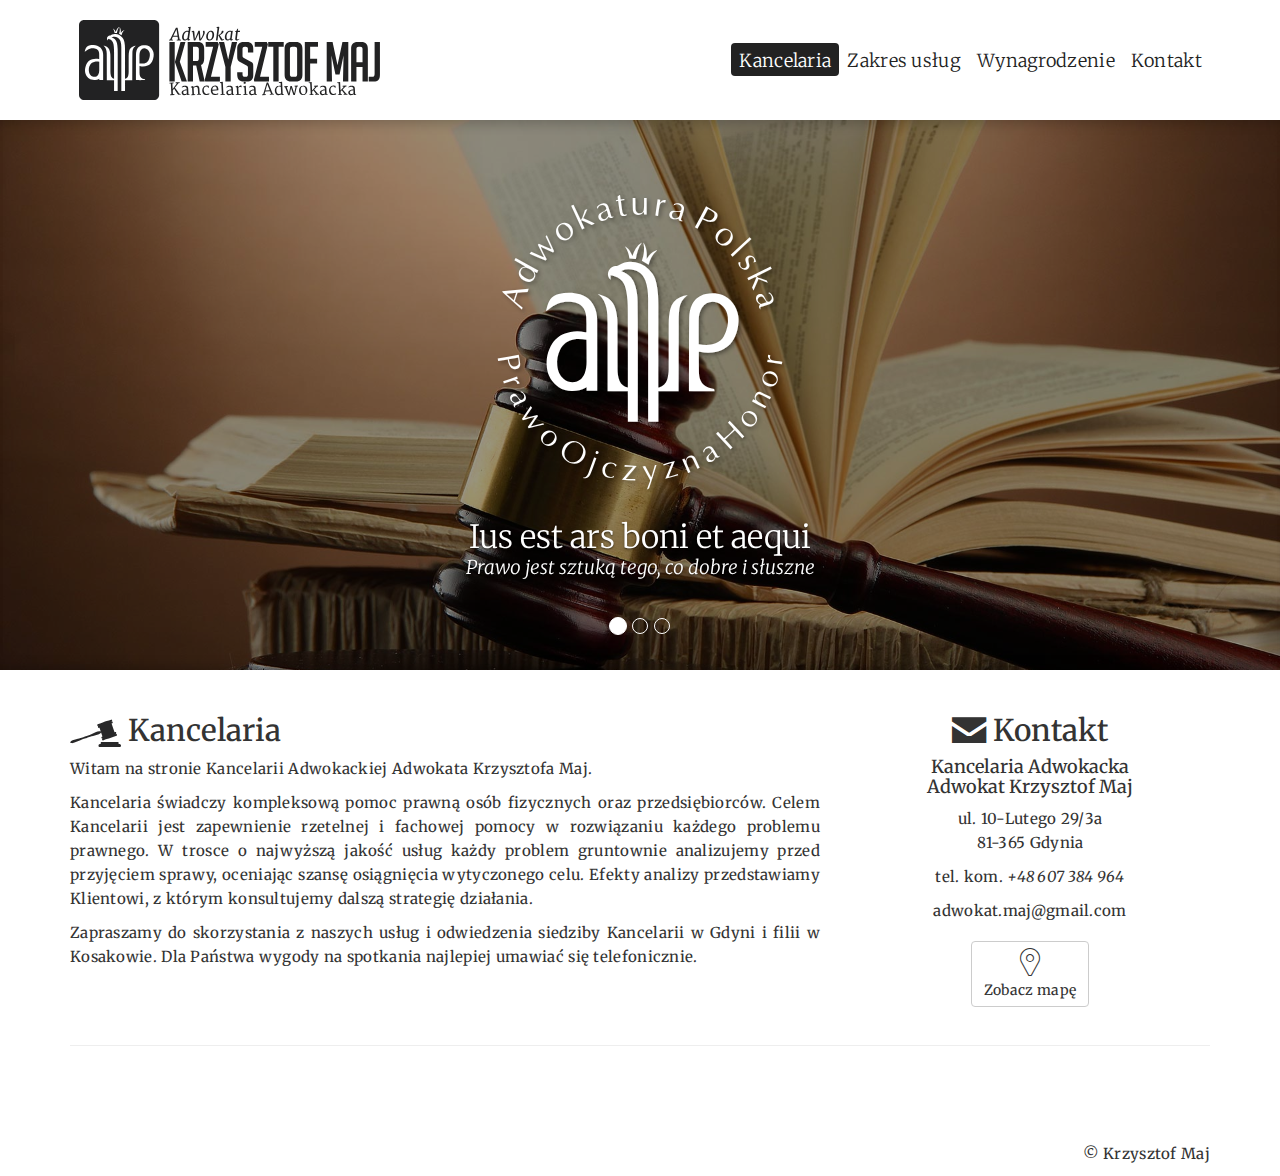
<file: index.html>
<!DOCTYPE html>
<html lang="en">
<head>
    <title>Adwokat Krzysztof Maj - Profesjonalna Pomoc Prawna</title>
	<link rel="stylesheet" href="//maxcdn.bootstrapcdn.com/bootstrap/3.3.5/css/bootstrap.min.css">
	<link rel="stylesheet" href="//fonts.googleapis.com/css?family=Merriweather:400,400italic,300italic,300,700,700italic" type="text/css">
	<link rel="stylesheet" href="/style/style.min.css">
	<link rel="stylesheet" href="/fonts/black-tie/css/black-tie.min.css" />
	<!--[if lt IE 9]>
	  <script src="//oss.maxcdn.com/html5shiv/3.7.2/html5shiv.min.js"></script>
	  <script src="//oss.maxcdn.com/respond/1.4.2/respond.min.js"></script>
	<![endif]-->
</head>

<body>
	<div class="container container-navbar">
		<nav class="navbar navbar-default">
			<div class="navbar-header">
				<button type="button" class="navbar-toggle collapsed" data-toggle="collapse" data-target="#bs-example-navbar-collapse-1">
					<span class="sr-only">Toggle navigation</span>
					<span class="icon-bar"></span>
					<span class="icon-bar"></span>
					<span class="icon-bar"></span>
				</button>
				<a class="navbar-brand" href="/">
					<img src="/images/logo.svg" alt="Kancelaria Adwokacka Adwokat Krzysztof Maj"/>
				</a>
			</div>

			<div class="collapse navbar-collapse" id="bs-example-navbar-collapse-1">
				<ul class="nav navbar-nav navbar-right">
					<li class="active"><a href="/">Kancelaria</a></li>
					<li><a href="/uslugi/">Zakres usług</a></li>
					<li><a href="/wynagrodzenie/">Wynagrodzenie</a></li>
					<li><a href="/kontakt/">Kontakt</a></li>
				</ul>
			</div>
		</nav>
	</div>

	<div id="carousel" class="carousel slide carousel-fade" data-ride="carousel">
		<ol class="carousel-indicators">
			<li data-target="#carousel" data-slide-to="0" class="active"></li>
			<li data-target="#carousel" data-slide-to="1"></li>
			<li data-target="#carousel" data-slide-to="2"></li>
		</ol>

		<div class="carousel-inner" role="listbox">
			<div id="carousel-item-01" class="item active">
				<div class="image"></div>
			</div>
			<div id="carousel-item-02" class="item">
				<div class="image"></div>
			</div>
			<div id="carousel-item-03" class="item">
				<div class="image"></div>
			</div>
			<div class="carousel-caption">
				<img class="carousel-overlay" src="/images/adwokatura-polska.svg" alt="Adwokatura Polska. Prawo, Ojczyzna, Honor" />
				Ius est ars boni et aequi<br />
				<em>Prawo jest sztuką tego, co dobre i słuszne</em>
			</div>
		</div>
	</div>

	<div class="container">
		<div class="row">
	<div class="col-sm-8 text-justify">
		<h2><img src="/images/law.svg" class="icon-inline" /> Kancelaria</h2>
		<p>
			Witam na stronie Kancelarii Adwokackiej Adwokata Krzysztofa Maj.
		</p>
		<p>
			Kancelaria świadczy kompleksową pomoc prawną osób fizycznych oraz przedsiębiorców.
			Celem Kancelarii jest zapewnienie rzetelnej i fachowej pomocy w rozwiązaniu każdego problemu prawnego.
			W trosce o najwyższą jakość usług każdy problem gruntownie analizujemy przed przyjęciem sprawy,
			oceniając szansę osiągnięcia wytyczonego celu. Efekty analizy przedstawiamy Klientowi,
			z którym konsultujemy dalszą strategię działania.
		</p>
		<p>
			Zapraszamy do skorzystania z naszych usług i odwiedzenia siedziby Kancelarii w Gdyni i filii w Kosakowie.
			Dla Państwa wygody na spotkania najlepiej umawiać się telefonicznie.
		</p>
	</div>
	<div class="col-sm-4 col-sm-offset-0 col-xs-8 col-xs-offset-2 text-center">
		<div itemscope itemtype="http://schema.org/Attorney" itemid="https://adwokatmaj.pl/">
	<h2>
		<span class="bts bt-envelope" aria-hidden="true"></span> Kontakt
	</h2>
	<h4 itemprop="name">
		Kancelaria Adwokacka<br />
		<span itemscope itemprop="founder" itemtype="http://schema.org/Person">
			<span itemprop="honorificPrefix">Adwokat</span>
			<span itemprop="name">Krzysztof Maj</span>
		</span>
	</h4>
	<link itemprop="hasMap" href="https://goo.gl/maps/WXMU29JFyTB2">

	<p itemprop="address" itemscope itemtype="http://schema.org/PostalAddress">

		<span itemprop="streetAddress">ul. 10-Lutego 29/3a</span><br />

		<span itemprop="postalCode">81-365</span>
		<span itemprop="addressLocality">Gdynia</span><br />

		<meta itemprop="addressCountry" content="PL">
		<meta itemprop="addressRegion" content="Pomorskie">
	</p>

	<p>
		tel. kom. <em>
			<span itemprop="telephone">+48 607 384 964</span>
		</em>
	</p>	<p>
		<span class="e-at">adwokat.maj</span><span class="e-dot">gmail</span>com
	</p>

		<p>
			<a class="btn btn-default" href="/kontakt/" role="button">
				<span class="btl bt-2x bt-map-marker break" aria-hidden="true"></span><br />Zobacz mapę
			</a>
		</p>

	<div itemprop="areaServed" itemscope itemtype="http://schema.org/GeoShape">
		<meta itemprop="circle" content="54.519511 18.536473 50000.0" />
	</div>
	<div itemprop="geo" itemscope itemtype="http://schema.org/GeoCoordinates">
		<meta itemprop="latitude" content="54.519511" />
		<meta itemprop="longitude" content="18.536473" />
	</div>
	<div itemprop="potentialAction" itemscope itemtype="http://schema.org/ReserveAction">
		<div itemprop="target" itemscope itemtype="http://schema.org/EntryPoint">
			<meta itemprop="urlTemplate" content="https://adwokatmaj.pl/kontakt" />
			<meta itemprop="inLanguage" content="pl" />
			<meta itemprop="actionPlatform" content="http://schema.org/DesktopWebPlatform" />
			<meta itemprop="actionPlatform" content="http://schema.org/IOSPlatform" />
			<meta itemprop="actionPlatform" content="http://schema.org/AndroidPlatform" />
		</div>
		<div itemprop="result" itemscope itemtype="http://schema.org/Reservation">
			<meta itemprop="name" content="Kontakt" />
		</div>
	</div>
	<time itemprop="openingHours" datetime="Mo,Tu,We,Th,Fr 08:00-16:00"></time>
	<meta itemprop="image" content="https://adwokatmaj.pl/images/logo.svg">
	<meta itemprop="url" content="https://adwokatmaj.pl/">
</div>

	</div>
</div>

			<hr>
			<footer>
				<p>&copy; Krzysztof Maj</p>
			</footer>
	</div>

	

	<script src="//code.jquery.com/jquery-1.11.3.min.js"></script>
	<script src="//maxcdn.bootstrapcdn.com/bootstrap/3.3.5/js/bootstrap.min.js"></script>
	<script type="text/javascript">
		var images = new Array()
		function preload()
		{
			for (i = 0; i < preload.arguments.length; i++)
			{
				images[i] = new Image()
				images[i].src = preload.arguments[i]
			}
		}
		preload(
			"/images/carousel01.jpg",
			"/images/carousel02.jpg",
			"/images/carousel03.jpg");
	</script>
	
</body>
</html>
</file>
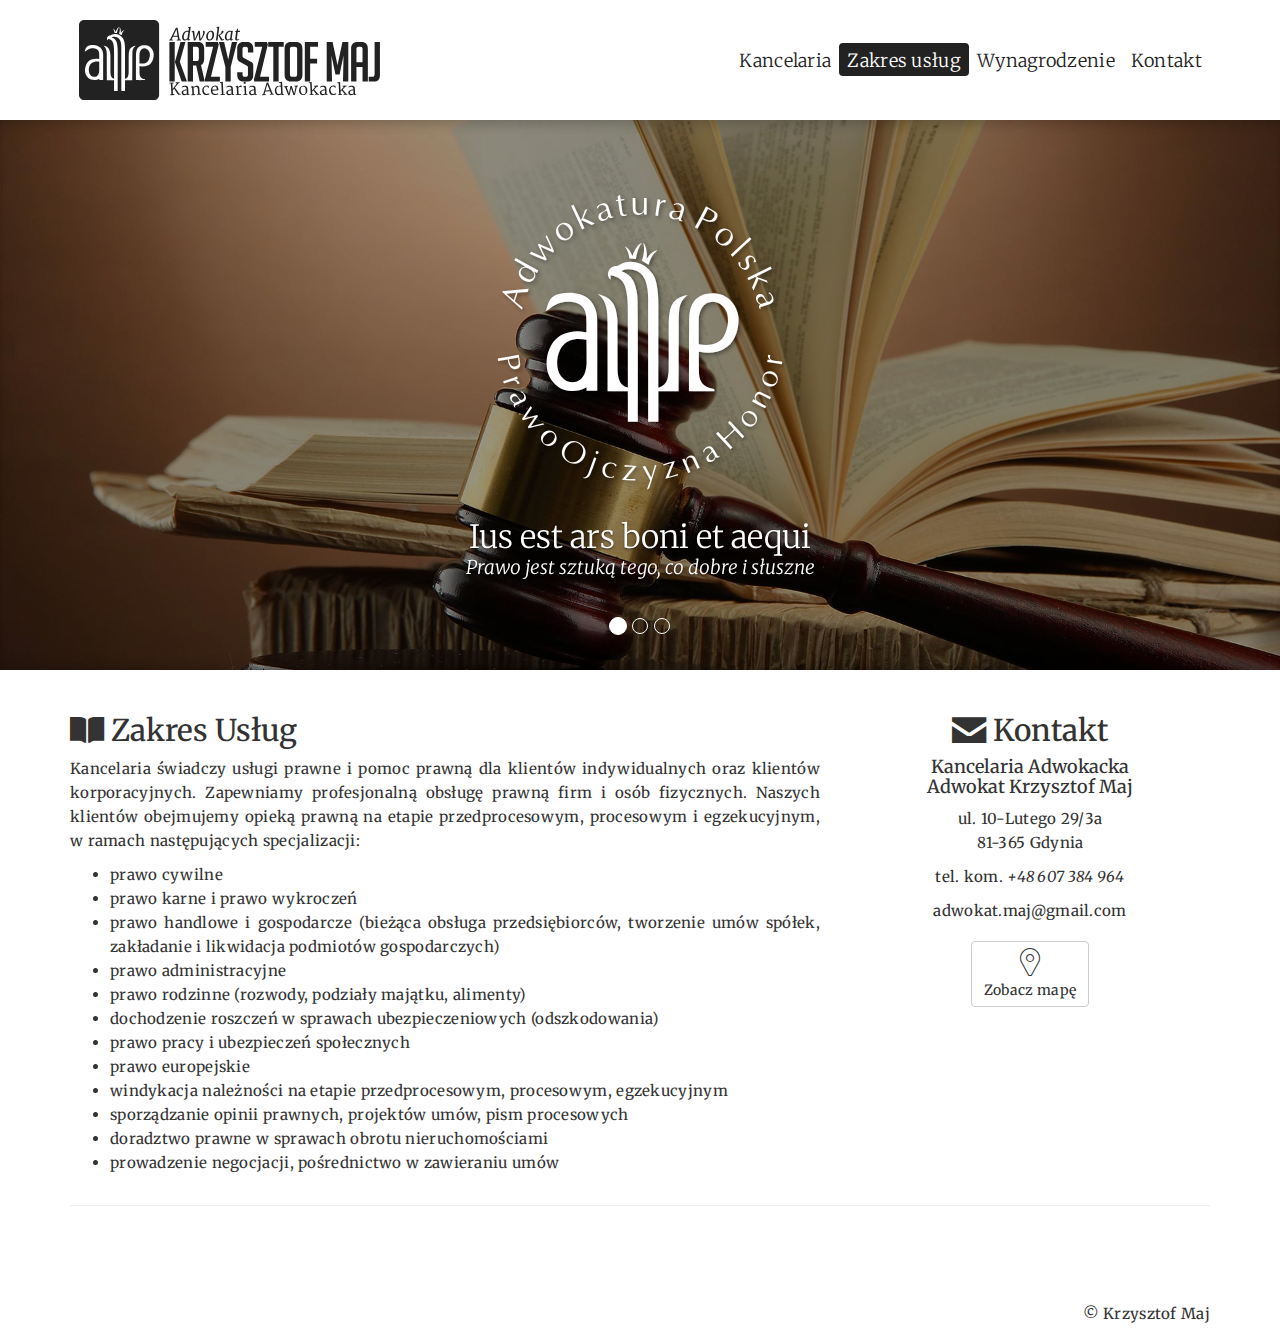
<file: uslugi/index.html>
<!DOCTYPE html>
<html lang="en">
<head>
    <title>Zakres Us&#x142;ug</title>
	<link rel="stylesheet" href="//maxcdn.bootstrapcdn.com/bootstrap/3.3.5/css/bootstrap.min.css">
	<link rel="stylesheet" href="//fonts.googleapis.com/css?family=Merriweather:400,400italic,300italic,300,700,700italic" type="text/css">
	<link rel="stylesheet" href="/style/style.min.css">
	<link rel="stylesheet" href="/fonts/black-tie/css/black-tie.min.css" />
	<!--[if lt IE 9]>
	  <script src="//oss.maxcdn.com/html5shiv/3.7.2/html5shiv.min.js"></script>
	  <script src="//oss.maxcdn.com/respond/1.4.2/respond.min.js"></script>
	<![endif]-->
</head>

<body>
	<div class="container container-navbar">
		<nav class="navbar navbar-default">
			<div class="navbar-header">
				<button type="button" class="navbar-toggle collapsed" data-toggle="collapse" data-target="#bs-example-navbar-collapse-1">
					<span class="sr-only">Toggle navigation</span>
					<span class="icon-bar"></span>
					<span class="icon-bar"></span>
					<span class="icon-bar"></span>
				</button>
				<a class="navbar-brand" href="/">
					<img src="/images/logo.svg" alt="Kancelaria Adwokacka Adwokat Krzysztof Maj"/>
				</a>
			</div>

			<div class="collapse navbar-collapse" id="bs-example-navbar-collapse-1">
				<ul class="nav navbar-nav navbar-right">
					<li><a href="/">Kancelaria</a></li>
					<li class="active"><a href="/uslugi/">Zakres usług</a></li>
					<li><a href="/wynagrodzenie/">Wynagrodzenie</a></li>
					<li><a href="/kontakt/">Kontakt</a></li>
				</ul>
			</div>
		</nav>
	</div>

	<div id="carousel" class="carousel slide carousel-fade" data-ride="carousel">
		<ol class="carousel-indicators">
			<li data-target="#carousel" data-slide-to="0" class="active"></li>
			<li data-target="#carousel" data-slide-to="1"></li>
			<li data-target="#carousel" data-slide-to="2"></li>
		</ol>

		<div class="carousel-inner" role="listbox">
			<div id="carousel-item-01" class="item active">
				<div class="image"></div>
			</div>
			<div id="carousel-item-02" class="item">
				<div class="image"></div>
			</div>
			<div id="carousel-item-03" class="item">
				<div class="image"></div>
			</div>
			<div class="carousel-caption">
				<img class="carousel-overlay" src="/images/adwokatura-polska.svg" alt="Adwokatura Polska. Prawo, Ojczyzna, Honor" />
				Ius est ars boni et aequi<br />
				<em>Prawo jest sztuką tego, co dobre i słuszne</em>
			</div>
		</div>
	</div>

	<div class="container">
		
<div class="row">
	<div class="col-sm-8 text-justify">
		<h2><span class="bts bt-book-open" aria-hidden="true"></span> Zakres Usług</h2>
		<p>
			Kancelaria świadczy usługi prawne i pomoc prawną dla klientów indywidualnych oraz klientów korporacyjnych.
			Zapewniamy profesjonalną obsługę prawną firm i osób fizycznych. Naszych klientów obejmujemy opieką prawną
			na etapie przedprocesowym, procesowym i egzekucyjnym, w ramach następujących specjalizacji:
		</p>
		<p>
			<ul>
				<li>prawo cywilne</li>
				<li>prawo karne i prawo wykroczeń</li>
				<li>prawo handlowe i gospodarcze (bieżąca obsługa przedsiębiorców, tworzenie umów spółek, zakładanie i likwidacja podmiotów gospodarczych)</li>
				<li>prawo administracyjne</li>
				<li>prawo rodzinne (rozwody, podziały majątku, alimenty)</li>
				<li>dochodzenie roszczeń w sprawach ubezpieczeniowych (odszkodowania)</li>
				<li>prawo pracy i ubezpieczeń społecznych</li>
				<li>prawo europejskie</li>
				<li>windykacja należności na etapie przedprocesowym, procesowym, egzekucyjnym</li>
				<li>sporządzanie opinii prawnych, projektów umów, pism procesowych</li>
				<li>doradztwo prawne w sprawach obrotu nieruchomościami</li>
				<li>prowadzenie negocjacji, pośrednictwo w zawieraniu umów</li>
			</ul>
		</p>
	</div>
	<div class="col-sm-4 col-sm-offset-0 col-xs-8 col-xs-offset-2 text-center">
		<div itemscope itemtype="http://schema.org/Attorney" itemid="https://adwokatmaj.pl/">
	<h2>
		<span class="bts bt-envelope" aria-hidden="true"></span> Kontakt
	</h2>
	<h4 itemprop="name">
		Kancelaria Adwokacka<br />
		<span itemscope itemprop="founder" itemtype="http://schema.org/Person">
			<span itemprop="honorificPrefix">Adwokat</span>
			<span itemprop="name">Krzysztof Maj</span>
		</span>
	</h4>
	<link itemprop="hasMap" href="https://goo.gl/maps/WXMU29JFyTB2">

	<p itemprop="address" itemscope itemtype="http://schema.org/PostalAddress">

		<span itemprop="streetAddress">ul. 10-Lutego 29/3a</span><br />

		<span itemprop="postalCode">81-365</span>
		<span itemprop="addressLocality">Gdynia</span><br />

		<meta itemprop="addressCountry" content="PL">
		<meta itemprop="addressRegion" content="Pomorskie">
	</p>

	<p>
		tel. kom. <em>
			<span itemprop="telephone">+48 607 384 964</span>
		</em>
	</p>	<p>
		<span class="e-at">adwokat.maj</span><span class="e-dot">gmail</span>com
	</p>

		<p>
			<a class="btn btn-default" href="/kontakt/" role="button">
				<span class="btl bt-2x bt-map-marker break" aria-hidden="true"></span><br />Zobacz mapę
			</a>
		</p>

	<div itemprop="areaServed" itemscope itemtype="http://schema.org/GeoShape">
		<meta itemprop="circle" content="54.519511 18.536473 50000.0" />
	</div>
	<div itemprop="geo" itemscope itemtype="http://schema.org/GeoCoordinates">
		<meta itemprop="latitude" content="54.519511" />
		<meta itemprop="longitude" content="18.536473" />
	</div>
	<div itemprop="potentialAction" itemscope itemtype="http://schema.org/ReserveAction">
		<div itemprop="target" itemscope itemtype="http://schema.org/EntryPoint">
			<meta itemprop="urlTemplate" content="https://adwokatmaj.pl/kontakt" />
			<meta itemprop="inLanguage" content="pl" />
			<meta itemprop="actionPlatform" content="http://schema.org/DesktopWebPlatform" />
			<meta itemprop="actionPlatform" content="http://schema.org/IOSPlatform" />
			<meta itemprop="actionPlatform" content="http://schema.org/AndroidPlatform" />
		</div>
		<div itemprop="result" itemscope itemtype="http://schema.org/Reservation">
			<meta itemprop="name" content="Kontakt" />
		</div>
	</div>
	<time itemprop="openingHours" datetime="Mo,Tu,We,Th,Fr 08:00-16:00"></time>
	<meta itemprop="image" content="https://adwokatmaj.pl/images/logo.svg">
	<meta itemprop="url" content="https://adwokatmaj.pl/">
</div>

	</div>
</div>

			<hr>
			<footer>
				<p>&copy; Krzysztof Maj</p>
			</footer>
	</div>

	

	<script src="//code.jquery.com/jquery-1.11.3.min.js"></script>
	<script src="//maxcdn.bootstrapcdn.com/bootstrap/3.3.5/js/bootstrap.min.js"></script>
	<script type="text/javascript">
		var images = new Array()
		function preload()
		{
			for (i = 0; i < preload.arguments.length; i++)
			{
				images[i] = new Image()
				images[i].src = preload.arguments[i]
			}
		}
		preload(
			"/images/carousel01.jpg",
			"/images/carousel02.jpg",
			"/images/carousel03.jpg");
	</script>
	
</body>
</html>
</file>
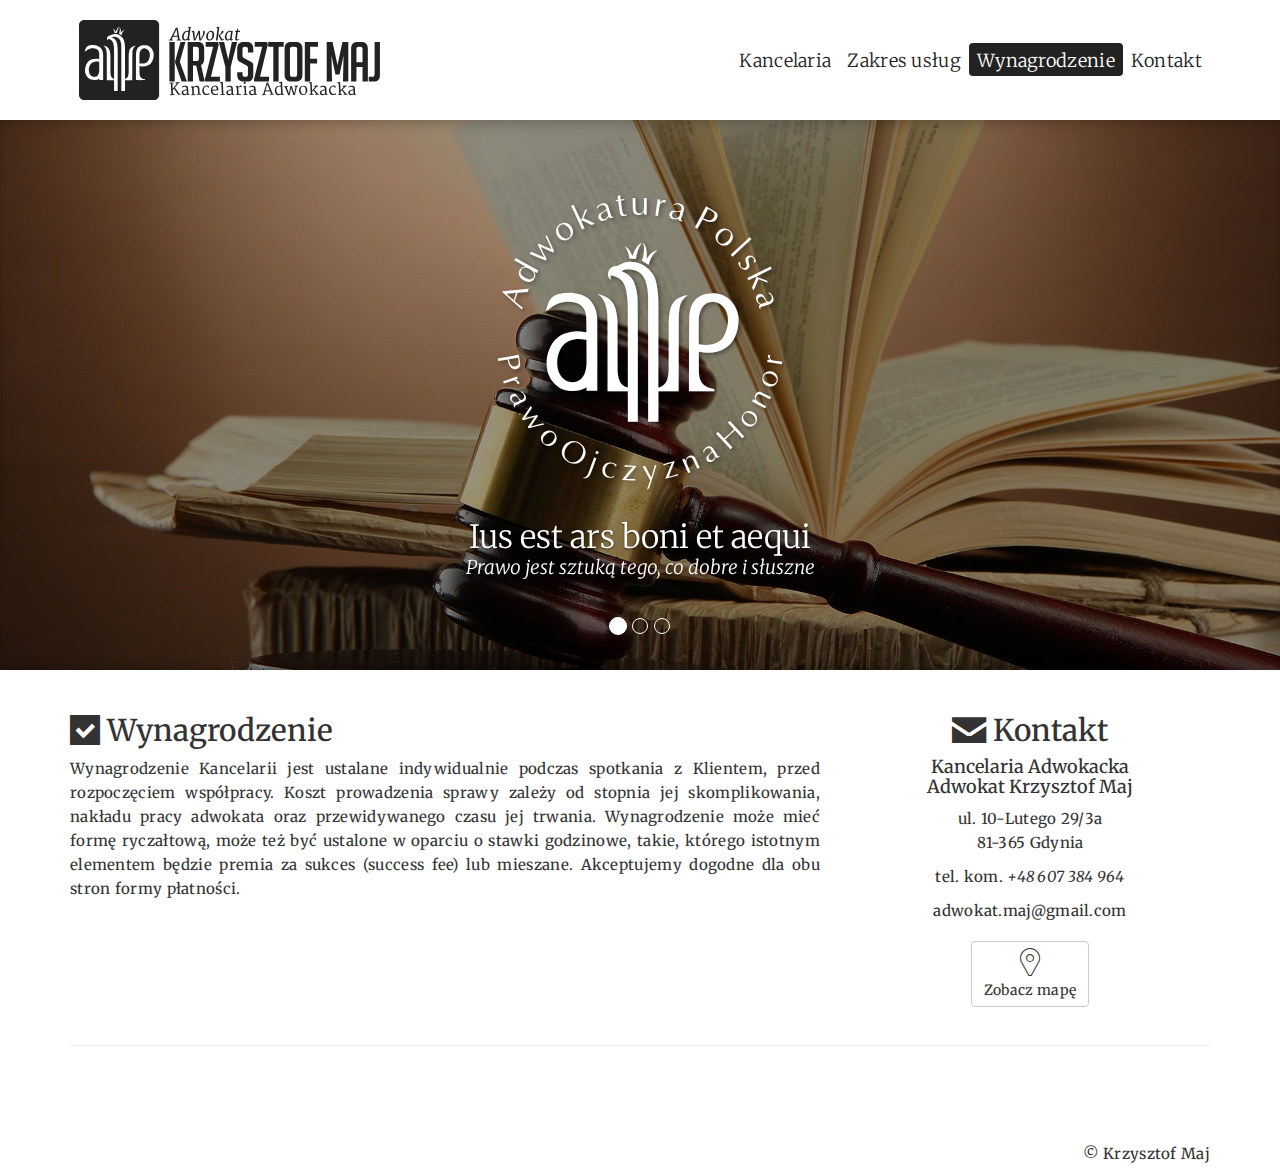
<file: wynagrodzenie/index.html>
<!DOCTYPE html>
<html lang="en">
<head>
    <title>Wynagrodzenie</title>
	<link rel="stylesheet" href="//maxcdn.bootstrapcdn.com/bootstrap/3.3.5/css/bootstrap.min.css">
	<link rel="stylesheet" href="//fonts.googleapis.com/css?family=Merriweather:400,400italic,300italic,300,700,700italic" type="text/css">
	<link rel="stylesheet" href="/style/style.min.css">
	<link rel="stylesheet" href="/fonts/black-tie/css/black-tie.min.css" />
	<!--[if lt IE 9]>
	  <script src="//oss.maxcdn.com/html5shiv/3.7.2/html5shiv.min.js"></script>
	  <script src="//oss.maxcdn.com/respond/1.4.2/respond.min.js"></script>
	<![endif]-->
</head>

<body>
	<div class="container container-navbar">
		<nav class="navbar navbar-default">
			<div class="navbar-header">
				<button type="button" class="navbar-toggle collapsed" data-toggle="collapse" data-target="#bs-example-navbar-collapse-1">
					<span class="sr-only">Toggle navigation</span>
					<span class="icon-bar"></span>
					<span class="icon-bar"></span>
					<span class="icon-bar"></span>
				</button>
				<a class="navbar-brand" href="/">
					<img src="/images/logo.svg" alt="Kancelaria Adwokacka Adwokat Krzysztof Maj"/>
				</a>
			</div>

			<div class="collapse navbar-collapse" id="bs-example-navbar-collapse-1">
				<ul class="nav navbar-nav navbar-right">
					<li><a href="/">Kancelaria</a></li>
					<li><a href="/uslugi/">Zakres usług</a></li>
					<li class="active"><a href="/wynagrodzenie/">Wynagrodzenie</a></li>
					<li><a href="/kontakt/">Kontakt</a></li>
				</ul>
			</div>
		</nav>
	</div>

	<div id="carousel" class="carousel slide carousel-fade" data-ride="carousel">
		<ol class="carousel-indicators">
			<li data-target="#carousel" data-slide-to="0" class="active"></li>
			<li data-target="#carousel" data-slide-to="1"></li>
			<li data-target="#carousel" data-slide-to="2"></li>
		</ol>

		<div class="carousel-inner" role="listbox">
			<div id="carousel-item-01" class="item active">
				<div class="image"></div>
			</div>
			<div id="carousel-item-02" class="item">
				<div class="image"></div>
			</div>
			<div id="carousel-item-03" class="item">
				<div class="image"></div>
			</div>
			<div class="carousel-caption">
				<img class="carousel-overlay" src="/images/adwokatura-polska.svg" alt="Adwokatura Polska. Prawo, Ojczyzna, Honor" />
				Ius est ars boni et aequi<br />
				<em>Prawo jest sztuką tego, co dobre i słuszne</em>
			</div>
		</div>
	</div>

	<div class="container">
		<div class="row">
	<div class="col-sm-8 text-justify">
		<h2>
			<span class="bts bt-check-square" aria-hidden="true"></span> Wynagrodzenie
		</h2>
		<p>
			Wynagrodzenie Kancelarii jest ustalane indywidualnie podczas spotkania z Klientem, przed rozpoczęciem współpracy.
			Koszt prowadzenia sprawy zależy od stopnia jej skomplikowania, nakładu pracy adwokata oraz przewidywanego czasu jej trwania.
			Wynagrodzenie może mieć formę ryczałtową, może też być ustalone w oparciu o stawki godzinowe, takie, którego istotnym
			elementem będzie premia za sukces (success fee) lub mieszane. Akceptujemy dogodne dla obu stron formy płatności.
		</p>
	</div>
	<div class="col-sm-4 col-sm-offset-0 col-xs-8 col-xs-offset-2 text-center">
		<div itemscope itemtype="http://schema.org/Attorney" itemid="https://adwokatmaj.pl/">
	<h2>
		<span class="bts bt-envelope" aria-hidden="true"></span> Kontakt
	</h2>
	<h4 itemprop="name">
		Kancelaria Adwokacka<br />
		<span itemscope itemprop="founder" itemtype="http://schema.org/Person">
			<span itemprop="honorificPrefix">Adwokat</span>
			<span itemprop="name">Krzysztof Maj</span>
		</span>
	</h4>
	<link itemprop="hasMap" href="https://goo.gl/maps/WXMU29JFyTB2">

	<p itemprop="address" itemscope itemtype="http://schema.org/PostalAddress">

		<span itemprop="streetAddress">ul. 10-Lutego 29/3a</span><br />

		<span itemprop="postalCode">81-365</span>
		<span itemprop="addressLocality">Gdynia</span><br />

		<meta itemprop="addressCountry" content="PL">
		<meta itemprop="addressRegion" content="Pomorskie">
	</p>

	<p>
		tel. kom. <em>
			<span itemprop="telephone">+48 607 384 964</span>
		</em>
	</p>	<p>
		<span class="e-at">adwokat.maj</span><span class="e-dot">gmail</span>com
	</p>

		<p>
			<a class="btn btn-default" href="/kontakt/" role="button">
				<span class="btl bt-2x bt-map-marker break" aria-hidden="true"></span><br />Zobacz mapę
			</a>
		</p>

	<div itemprop="areaServed" itemscope itemtype="http://schema.org/GeoShape">
		<meta itemprop="circle" content="54.519511 18.536473 50000.0" />
	</div>
	<div itemprop="geo" itemscope itemtype="http://schema.org/GeoCoordinates">
		<meta itemprop="latitude" content="54.519511" />
		<meta itemprop="longitude" content="18.536473" />
	</div>
	<div itemprop="potentialAction" itemscope itemtype="http://schema.org/ReserveAction">
		<div itemprop="target" itemscope itemtype="http://schema.org/EntryPoint">
			<meta itemprop="urlTemplate" content="https://adwokatmaj.pl/kontakt" />
			<meta itemprop="inLanguage" content="pl" />
			<meta itemprop="actionPlatform" content="http://schema.org/DesktopWebPlatform" />
			<meta itemprop="actionPlatform" content="http://schema.org/IOSPlatform" />
			<meta itemprop="actionPlatform" content="http://schema.org/AndroidPlatform" />
		</div>
		<div itemprop="result" itemscope itemtype="http://schema.org/Reservation">
			<meta itemprop="name" content="Kontakt" />
		</div>
	</div>
	<time itemprop="openingHours" datetime="Mo,Tu,We,Th,Fr 08:00-16:00"></time>
	<meta itemprop="image" content="https://adwokatmaj.pl/images/logo.svg">
	<meta itemprop="url" content="https://adwokatmaj.pl/">
</div>

	</div>
</div>

			<hr>
			<footer>
				<p>&copy; Krzysztof Maj</p>
			</footer>
	</div>

	

	<script src="//code.jquery.com/jquery-1.11.3.min.js"></script>
	<script src="//maxcdn.bootstrapcdn.com/bootstrap/3.3.5/js/bootstrap.min.js"></script>
	<script type="text/javascript">
		var images = new Array()
		function preload()
		{
			for (i = 0; i < preload.arguments.length; i++)
			{
				images[i] = new Image()
				images[i].src = preload.arguments[i]
			}
		}
		preload(
			"/images/carousel01.jpg",
			"/images/carousel02.jpg",
			"/images/carousel03.jpg");
	</script>
	
</body>
</html>
</file>
<file: style/style.min.css>
﻿.carousel-fade .carousel-inner .item{opacity:0;-moz-transition-property:opacity;-o-transition-property:opacity;-webkit-transition-property:opacity;transition-property:opacity}.carousel-fade .carousel-inner .active{opacity:1}.carousel-fade .carousel-inner .active.left,.carousel-fade .carousel-inner .active.right{left:0;opacity:0;z-index:1}.carousel-fade .carousel-inner .next.left,.carousel-fade .carousel-inner .prev.right{opacity:1}.carousel-fade .carousel-control{z-index:2}@media all and (transform-3d),(-webkit-transform-3d){.carousel-fade .carousel-inner>.item.next,.carousel-fade .carousel-inner>.item.active.right{opacity:0;-webkit-transform:translate3d(0,0,0);-moz-transform:translate3d(0,0,0);-ms-transform:translate3d(0,0,0);-o-transform:translate3d(0,0,0);transform:translate3d(0,0,0)}.carousel-fade .carousel-inner>.item.prev,.carousel-fade .carousel-inner>.item.active.left{opacity:0;-webkit-transform:translate3d(0,0,0);-moz-transform:translate3d(0,0,0);-ms-transform:translate3d(0,0,0);-o-transform:translate3d(0,0,0);transform:translate3d(0,0,0)}.carousel-fade .carousel-inner>.item.next.left,.carousel-fade .carousel-inner>.item.prev.right,.carousel-fade .carousel-inner>.item.active{opacity:1;-webkit-transform:translate3d(0,0,0);-moz-transform:translate3d(0,0,0);-ms-transform:translate3d(0,0,0);-o-transform:translate3d(0,0,0);transform:translate3d(0,0,0)}}body{font-family:'Merriweather',sans-serif;font-size:15px}.text-blue{color:#00224d}.navbar-nav{margin:0 -15px}.carousel{background-color:#241b18;margin-bottom:24px}.carousel-indicators li{height:16px;width:16px}.carousel-indicators .active{height:18px;width:18px}.carousel-inner>.item>.image{height:550px;background-size:cover;background-color:rgba(0,0,0,.4);background-blend-mode:multiply;box-shadow:rgba(0,0,0,.2) 0 12px 12px -8px inset,rgba(0,0,0,.2) 0 -12px 12px -8px inset}@media(max-width:768px){.carousel-inner>.item>.image{height:400px}}#carousel-item-01>.image{background-image:url(../images/carousel01.jpg)}#carousel-item-02>.image{background-image:url(../images/carousel02.jpg)}#carousel-item-03>.image{background-image:url(../images/carousel03.jpg)}.carousel-overlay{display:block;left:0;right:0;margin:auto;height:300px;margin-bottom:32px}@media(max-width:768px){.carousel-overlay{height:200px;margin-bottom:16px}}.carousel-caption{font-size:32px;line-height:26px;font-weight:100;font-family:'Merriweather',serif;margin-bottom:40px}@media(max-width:767px){.carousel-caption{margin-bottom:24px;font-size:24px;left:5%;right:5%}}.carousel-caption em{font-style:italic;font-size:19px;font-weight:100}.navbar-nav>li>a{padding:8px 8px 5px}@media(max-width:767px){.navbar-nav>li>a{padding:16px 32px}}.navbar-default{background-color:#fff;border:none;margin:0 0 0 0}.navbar-fixed-top{box-shadow:rgba(0,0,0,.1) 0 12px 12px -8px}.navbar-default .navbar-nav>.active>a,.navbar-default .navbar-nav>.active>a:hover,.navbar-default .navbar-nav>.active>a:focus{color:#fff;background-color:#222;border-radius:4px}.navbar-default .navbar-nav>li>a,.navbar-default .navbar-nav>li>a:focus,.navbar-default .navbar-nav>li>a:hover{color:#586d87;font-weight:200;font-size:18px}@media(max-width:991px) and (min-width:768px){.navbar-default .navbar-nav>li>a,.navbar-default .navbar-nav>li>a:focus,.navbar-default .navbar-nav>li>a:hover{font-size:15px;font-weight:300}}.navbar-default .navbar-nav>li>a{color:#222}.container-navbar{padding:0 0}@media(max-width:991px){.container-navbar{width:100%}}.navbar-header{height:120px !important}@media(max-width:450px){.navbar-header{height:80px !important}}.navbar-offset{height:120px !important}@media(max-width:450px){.navbar-offset{height:80px !important}}@media(min-width:768px){.navbar-right{margin-top:43px;margin-right:0}}.navbar-brand{padding:0 0 0 0;margin:0 0 0 24px}.navbar-brand img{height:80px;margin-top:20px}@media(max-width:450px){.navbar-brand img{height:50px;margin-top:15px}}.navbar-toggle{margin-top:43px;border-color:#222;background-color:#222}@media(max-width:450px){.navbar-toggle{margin-top:22px}}.navbar-default .navbar-toggle:hover,.navbar-default .navbar-toggle:focus{background-color:gray}.navbar-default .navbar-toggle .icon-bar{background-color:#fff}.btn{margin-top:8px;margin-bottom:8px}footer p{text-align:right}@media(min-width:768px){footer p{margin-top:96px}}.break{margin-bottom:4px}.icon-inline{display:inline;height:28px}#map-container{margin:0 0;padding:0 0;height:calc(50vh + 200px);width:100%;margin-top:24px;position:relative}#map-canvas{background-color:#6d6663;height:100%}#map-inset-shadow{box-shadow:rgba(0,0,0,.15) 0 12px 12px -8px inset;z-index:999;position:absolute;top:0;right:0;height:12px;pointer-events:none;width:100%}.logo-small{height:40px;margin-bottom:8px}p,ul{line-height:24px;letter-spacing:.3px}.container-large{padding-top:20px;padding-bottom:20px}.container-navbar-fix{padding-left:30px;padding-right:10px}@media(max-width:767px){.container-navbar-fix{padding-right:20px}}.e-dot:after{content:"."}.e-at:after{content:"\40";}
</file>
<file: fonts/black-tie/css/black-tie.min.css>
﻿/*!
 *  The Black Tie Font is commercial software. Please do not distribute.
 */
@font-face{font-family:'Black Tie';src:url('../fonts/solid/BlackTie-Solid-webfont.eot?v=1.0.0');src:url('../fonts/solid/BlackTie-Solid-webfont.eot?#iefix&v=1.0.0') format('embedded-opentype'),url('../fonts/solid/BlackTie-Solid-webfont.woff2?v=1.0.0') format('woff2'),url('../fonts/solid/BlackTie-Solid-webfont.woff?v=1.0.0') format('woff'),url('../fonts/solid/BlackTie-Solid-webfont.ttf?v=1.0.0') format('truetype'),url('../fonts/solid/BlackTie-Solid-webfont.svg?v=1.0.0#black_tiesolid') format('svg');font-weight:900;font-style:normal}@font-face{font-family:'Black Tie';src:url('../fonts/bold/BlackTie-Bold-webfont.eot?v=1.0.0');src:url('../fonts/bold/BlackTie-Bold-webfont.eot?#iefix&v=1.0.0') format('embedded-opentype'),url('../fonts/bold/BlackTie-Bold-webfont.woff2?v=1.0.0') format('woff2'),url('../fonts/bold/BlackTie-Bold-webfont.woff?v=1.0.0') format('woff'),url('../fonts/bold/BlackTie-Bold-webfont.ttf?v=1.0.0') format('truetype'),url('../fonts/bold/BlackTie-Bold-webfont.svg?v=1.0.0#black_tiebold') format('svg');font-weight:700;font-style:normal}@font-face{font-family:'Black Tie';src:url('../fonts/medium/BlackTie-Medium-webfont.eot?v=1.0.0');src:url('../fonts/medium/BlackTie-Medium-webfont.eot?#iefix&v=1.0.0') format('embedded-opentype'),url('../fonts/medium/BlackTie-Medium-webfont.woff2?v=1.0.0') format('woff2'),url('../fonts/medium/BlackTie-Medium-webfont.woff?v=1.0.0') format('woff'),url('../fonts/medium/BlackTie-Medium-webfont.ttf?v=1.0.0') format('truetype'),url('../fonts/medium/BlackTie-Medium-webfont.svg?v=1.0.0#black_tiemedium') format('svg');font-weight:400;font-style:normal}@font-face{font-family:'Black Tie';src:url('../fonts/light/BlackTie-Light-webfont.eot?v=1.0.0');src:url('../fonts/light/BlackTie-Light-webfont.eot?#iefix&v=1.0.0') format('embedded-opentype'),url('../fonts/light/BlackTie-Light-webfont.woff2?v=1.0.0') format('woff2'),url('../fonts/light/BlackTie-Light-webfont.woff?v=1.0.0') format('woff'),url('../fonts/light/BlackTie-Light-webfont.ttf?v=1.0.0') format('truetype'),url('../fonts/light/BlackTie-Light-webfont.svg?v=1.0.0#black_tielight') format('svg');font-weight:200;font-style:normal}@font-face{font-family:'Font Awesome Brands';src:url('../fonts/brands/FontAwesomeBrands-Regular-webfont.eot?v=1.0.0');src:url('../fonts/brands/FontAwesomeBrands-Regular-webfont.eot?#iefix&v=1.0.0') format('embedded-opentype'),url('../fonts/brands/FontAwesomeBrands-Regular-webfont.woff2?v=1.0.0') format('woff2'),url('../fonts/brands/FontAwesomeBrands-Regular-webfont.woff?v=1.0.0') format('woff'),url('../fonts/brands/FontAwesomeBrands-Regular-webfont.ttf?v=1.0.0') format('truetype'),url('../fonts/brands/FontAwesomeBrands-Regular-webfont.svg?v=1.0.0#font_awesome_brandsregular') format('svg');font-weight:normal;font-style:normal}.bts,.btb,.btm,.btl,.fab{display:inline-block;font:normal normal normal 14px/1 "Black Tie";font-size:inherit;vertical-align:-14.28571429%;text-rendering:auto;-webkit-font-smoothing:antialiased;-moz-osx-font-smoothing:grayscale;transform:translate(0,0)}.bts{font-weight:900}.btb{font-weight:700}.btl{font-weight:200}.fab{font-family:"Font Awesome Brands"}.bt-sm{font-size:.7em;vertical-align:baseline}.bt-lg{font-size:1.33333333em;line-height:.75em}.bt-2x{font-size:2em}.bt-3x{font-size:3em}.bt-4x{font-size:4em}.bt-5x{font-size:5em}.bt-lg,.bt-2x,.bt-3x,.bt-4x,.bt-5x{vertical-align:-30%}.bt-fw{width:1.28571429em;text-align:center}.bt-ul{padding-left:0;margin-left:2.14285714em;list-style-type:none}.bt-ul>li{position:relative}.bt-li{position:absolute;left:-2.14285714em;width:2.14285714em;top:.14285714em;text-align:center}.bt-li.bt-lg{left:-2em}.bt-border{padding:.2em;border:solid .08em #eee;border-radius:.1em}.pull-right{float:right}.pull-left{float:left}.bts.pull-left,.btb.pull-left,.btm.pull-left,.btl.pull-left,.fab.pull-left{margin-right:.3em}.bts.pull-right,.btb.pull-right,.btm.pull-right,.btl.pull-right,.fab.pull-right{margin-left:.3em}.bt-spin{-webkit-animation:bt-spin 2s infinite linear;animation:bt-spin 2s infinite linear}.bt-pulse{-webkit-animation:bt-spin 1s infinite steps(8);animation:bt-spin 1s infinite steps(8)}@-webkit-keyframes bt-spin{0%{-webkit-transform:rotate(0deg);transform:rotate(0deg)}100%{-webkit-transform:rotate(359deg);transform:rotate(359deg)}}@keyframes bt-spin{0%{-webkit-transform:rotate(0deg);transform:rotate(0deg)}100%{-webkit-transform:rotate(359deg);transform:rotate(359deg)}}.bt-rotate-90{filter:progid:DXImageTransform.Microsoft.BasicImage(rotation=1);-webkit-transform:rotate(90deg);-ms-transform:rotate(90deg);transform:rotate(90deg)}.bt-rotate-180{filter:progid:DXImageTransform.Microsoft.BasicImage(rotation=2);-webkit-transform:rotate(180deg);-ms-transform:rotate(180deg);transform:rotate(180deg)}.bt-rotate-270{filter:progid:DXImageTransform.Microsoft.BasicImage(rotation=3);-webkit-transform:rotate(270deg);-ms-transform:rotate(270deg);transform:rotate(270deg)}.bt-flip-horizontal{filter:progid:DXImageTransform.Microsoft.BasicImage(rotation=0,mirror=1);-webkit-transform:scale(-1,1);-ms-transform:scale(-1,1);transform:scale(-1,1)}.bt-flip-vertical{filter:progid:DXImageTransform.Microsoft.BasicImage(rotation=2,mirror=1);-webkit-transform:scale(1,-1);-ms-transform:scale(1,-1);transform:scale(1,-1)}:root .bt-rotate-90,:root .bt-rotate-180,:root .bt-rotate-270,:root .bt-flip-horizontal,:root .bt-flip-vertical{filter:none}.bt-stack{position:relative;display:inline-block;width:1.28571429em;height:1em;line-height:1em;vertical-align:baseline}.bt-stack-sm{position:absolute;top:0;left:0;line-height:inherit;font-size:.5em}.bt-stack-1x,.bt-stack-sm{display:inline-block;width:100%;text-align:center}.bt-inverse{color:#fff}.bt-bars:before{content:""}.bt-envelope:before{content:""}.bt-search:before{content:""}.bt-search-plus:before{content:""}.bt-search-minus:before{content:""}.bt-phone:before{content:""}.bt-comment:before{content:""}.bt-commenting:before{content:""}.bt-comments:before{content:""}.bt-rss:before{content:""}.bt-times:before{content:""}.bt-times-circle:before{content:""}.bt-clock:before{content:""}.bt-star:before{content:""}.bt-star-half:before{content:""}.bt-check:before{content:""}.bt-check-circle:before{content:""}.bt-check-square:before{content:""}.bt-th:before{content:""}.bt-th-large:before{content:""}.bt-heart:before{content:""}.bt-heart-half:before{content:""}.bt-calendar:before{content:""}.bt-shopping-cart:before{content:""}.bt-plus:before{content:""}.bt-plus-circle:before{content:""}.bt-plus-square:before{content:""}.bt-pen:before{content:""}.bt-minus:before{content:""}.bt-minus-circle:before{content:""}.bt-minus-square:before{content:""}.bt-pencil:before{content:""}.bt-edit:before{content:""}.bt-thumbs-up:before{content:""}.bt-thumbs-down:before{content:""}.bt-gear:before{content:""}.bt-trash:before{content:""}.bt-file:before{content:""}.bt-info-circle:before{content:""}.bt-label:before{content:""}.bt-rocket:before{content:""}.bt-book:before{content:""}.bt-book-open:before{content:""}.bt-notebook:before{content:""}.bt-camera:before{content:""}.bt-folder:before{content:""}.bt-quote-left:before{content:""}.bt-quote-right:before{content:""}.bt-eye:before{content:""}.bt-lock:before{content:""}.bt-lock-open:before{content:""}.bt-gift:before{content:""}.bt-spinner-clock:before{content:""}.bt-spinner:before{content:""}.bt-wrench:before{content:""}.bt-cloud:before{content:""}.bt-cloud-upload:before{content:""}.bt-cloud-download:before{content:""}.bt-sync:before{content:""}.bt-question-circle:before{content:""}.bt-share:before{content:""}.bt-briefcase:before{content:""}.bt-money:before{content:""}.bt-megaphone:before{content:""}.bt-sign-in:before{content:""}.bt-sign-out:before{content:""}.bt-film:before{content:""}.bt-trophy:before{content:""}.bt-code:before{content:""}.bt-light-bulb:before{content:""}.bt-print:before{content:""}.bt-fax:before{content:""}.bt-video:before{content:""}.bt-signal:before{content:""}.bt-sitemap:before{content:""}.bt-upload:before{content:""}.bt-download:before{content:""}.bt-key:before{content:""}.bt-mug:before{content:""}.bt-bookmark:before{content:""}.bt-flag:before{content:""}.bt-external-link:before{content:""}.bt-smile:before{content:""}.bt-frown:before{content:""}.bt-meh:before{content:""}.bt-magic:before{content:""}.bt-bolt:before{content:""}.bt-exclamation-triangle:before{content:""}.bt-exclamation-circle:before{content:""}.bt-flask:before{content:""}.bt-music:before{content:""}.bt-push-pin:before{content:""}.bt-shield:before{content:""}.bt-sort:before{content:""}.bt-reply:before{content:""}.bt-forward:before{content:""}.bt-reply-all:before{content:""}.bt-forward-all:before{content:""}.bt-bell:before{content:""}.bt-bell-off:before{content:""}.bt-ban:before{content:""}.bt-database:before{content:""}.bt-hard-drive:before{content:""}.bt-merge:before{content:""}.bt-fork:before{content:""}.bt-wifi:before{content:""}.bt-paper-plane:before{content:""}.bt-inbox:before{content:""}.bt-fire:before{content:""}.bt-play:before{content:""}.bt-pause:before{content:""}.bt-stop:before{content:""}.bt-play-circle:before{content:""}.bt-next:before{content:""}.bt-previous:before{content:""}.bt-repeat:before{content:""}.bt-fast-forward:before{content:""}.bt-fast-reverse:before{content:""}.bt-volume:before{content:""}.bt-volume-off:before{content:""}.bt-volume-up:before{content:""}.bt-volume-down:before{content:""}.bt-maximize:before{content:""}.bt-minimize:before{content:""}.bt-closed-captions:before{content:""}.bt-shuffle:before{content:""}.bt-triangle:before{content:""}.bt-square:before{content:""}.bt-circle:before{content:""}.bt-hexagon:before{content:""}.bt-octagon:before{content:""}.bt-angle-up:before{content:""}.bt-angle-down:before{content:""}.bt-angle-left:before{content:""}.bt-angle-right:before{content:""}.bt-angles-up:before{content:""}.bt-angles-down:before{content:""}.bt-angles-left:before{content:""}.bt-angles-right:before{content:""}.bt-arrow-up:before{content:""}.bt-arrow-down:before{content:""}.bt-arrow-left:before{content:""}.bt-arrow-right:before{content:""}.bt-bar-chart:before{content:""}.bt-pie-chart:before{content:""}.bt-circle-arrow-up:before{content:""}.bt-circle-arrow-down:before{content:""}.bt-circle-arrow-left:before{content:""}.bt-circle-arrow-right:before{content:""}.bt-caret-up:before{content:""}.bt-caret-down:before{content:""}.bt-caret-left:before{content:""}.bt-caret-right:before{content:""}.bt-long-arrow-up:before{content:""}.bt-long-arrow-down:before{content:""}.bt-long-arrow-left:before{content:""}.bt-long-arrow-right:before{content:""}.bt-Bold:before{content:""}.bt-italic:before{content:""}.bt-underline:before{content:""}.bt-link:before{content:""}.bt-paper-clip:before{content:""}.bt-align-left:before{content:""}.bt-align-center:before{content:""}.bt-align-right:before{content:""}.bt-align-justify:before{content:""}.bt-cut:before{content:""}.bt-copy:before{content:""}.bt-paste:before{content:""}.bt-photo:before{content:""}.bt-table:before{content:""}.bt-ulist:before{content:""}.bt-olist:before{content:""}.bt-indent:before{content:""}.bt-outdent:before{content:""}.bt-undo:before{content:""}.bt-redo:before{content:""}.bt-sup:before{content:""}.bt-sub:before{content:""}.bt-text-size:before{content:""}.bt-text-color:before{content:""}.bt-remove-formatting:before{content:""}.bt-blockquote:before{content:""}.bt-globe:before{content:""}.bt-map:before{content:""}.bt-map-arrow:before{content:""}.bt-map-marker:before{content:""}.bt-map-pin:before{content:""}.bt-home:before{content:""}.bt-building:before{content:""}.bt-industry:before{content:""}.bt-desktop:before{content:""}.bt-laptop:before{content:""}.bt-tablet:before{content:""}.bt-mobile:before{content:""}.bt-tv:before{content:""}.bt-radio-checked:before{content:""}.bt-radio-unchecked:before{content:""}.bt-checkbox-checked:before{content:""}.bt-checkbox-unchecked:before{content:""}.bt-checkbox-intermediate:before{content:""}.bt-user:before{content:""}.bt-user-male:before{content:""}.bt-user-female:before{content:""}.bt-crown:before{content:""}.bt-credit-card:before{content:""}.bt-strikethrough:before{content:""}.bt-eject:before{content:""}.bt-ellipsis-h:before{content:""}.bt-ellipsis-v:before{content:""}.fab-facebook:before{content:""}.fab-facebook-alt:before{content:""}.fab-twitter:before{content:""}.fab-linkedin:before{content:""}.fab-linkedin-alt:before{content:""}.fab-instagram:before{content:""}.fab-github:before{content:""}.fab-github-alt:before{content:""}.fab-googleplus:before{content:""}.fab-googleplus-alt:before{content:""}.fab-pinterest:before{content:""}.fab-pinterest-alt:before{content:""}.fab-tumblr:before{content:""}.fab-tumblr-alt:before{content:""}.fab-bitcoin:before{content:""}.fab-bitcoin-alt:before{content:""}.fab-dropbox:before{content:""}.fab-stackexchange:before{content:""}.fab-stackoverflow:before{content:""}.fab-flickr:before{content:""}.fab-flickr-alt:before{content:""}.fab-bitbucket:before{content:""}.fab-html5:before{content:""}.fab-css3:before{content:""}.fab-apple:before{content:""}.fab-windows:before{content:""}.fab-android:before{content:""}.fab-linux:before{content:""}.fab-dribbble:before{content:""}.fab-youtube:before{content:""}.fab-skype:before{content:""}.fab-foursquare:before{content:""}.fab-trello:before{content:""}.fab-maxcdn:before{content:""}.fab-gittip:before,.fab-gratipay:before{content:""}.fab-vimeo:before{content:""}.fab-vimeo-alt:before{content:""}.fab-slack:before{content:""}.fab-wordpress:before{content:""}.fab-wordpress-alt:before{content:""}.fab-openid:before{content:""}.fab-yahoo:before{content:""}.fab-yahoo-alt:before{content:""}.fab-reddit:before{content:""}.fab-google:before{content:""}.fab-google-alt:before{content:""}.fab-stumbleupon:before{content:""}.fab-stumbleupon-alt:before{content:""}.fab-delicious:before{content:""}.fab-digg:before{content:""}.fab-piedpiper:before{content:""}.fab-piedpiper-alt:before{content:""}.fab-drupal:before{content:""}.fab-joomla:before{content:""}.fab-behance:before{content:""}.fab-steam:before{content:""}.fab-steam-alt:before{content:""}.fab-spotify:before{content:""}.fab-deviantart:before{content:""}.fab-soundcloud:before{content:""}.fab-vine:before{content:""}.fab-codepen:before{content:""}.fab-jsfiddle:before{content:""}.fab-rebel:before{content:""}.fab-empire:before{content:""}.fab-git:before{content:""}.fab-hackernews:before{content:""}.fab-hackernews-alt:before{content:""}.fab-slideshare:before{content:""}.fab-twitch:before{content:""}.fab-yelp:before{content:""}.fab-paypal:before{content:""}.fab-google-wallet:before{content:""}.fab-angellist:before{content:""}.fab-cc-visa:before{content:""}.fab-cc-mastercard:before{content:""}.fab-cc-discover:before{content:""}.fab-cc-amex:before{content:""}.fab-cc-paypal:before{content:""}.fab-cc-stripe:before{content:""}.fab-lastfm:before{content:""}.fab-whatsapp:before{content:""}.fab-medium:before{content:""}.fab-meanpath:before{content:""}.fab-meanpath-alt:before{content:""}.fab-pagelines:before{content:""}.fab-ioxhost:before{content:""}.fab-buysellads:before{content:""}.fab-buysellads-alt:before{content:""}.fab-connectdevelop:before{content:""}.fab-dashcube:before{content:""}.fab-forumbee:before{content:""}.fab-leanpub:before{content:""}.fab-sellsy:before{content:""}.fab-shirtsinbulk:before{content:""}.fab-simplybuilt:before{content:""}.fab-skyatlas:before{content:""}.fab-viacoin:before{content:""}.fab-codiepie:before{content:""}.fab-queue:before{content:""}.fab-queue-alt:before{content:""}.fab-fonticons:before{content:""}.fab-fonticons-alt:before{content:""}.fab-blacktie:before{content:""}.fab-blacktie-alt:before{content:""}.fab-xing:before{content:""}.fab-vk:before{content:""}.fab-weibo:before{content:""}.fab-renren:before{content:""}.fab-tencent-weibo:before{content:""}.fab-qq:before{content:""}.fab-wechat:before,.fab-weixin:before{content:""}
</file>
